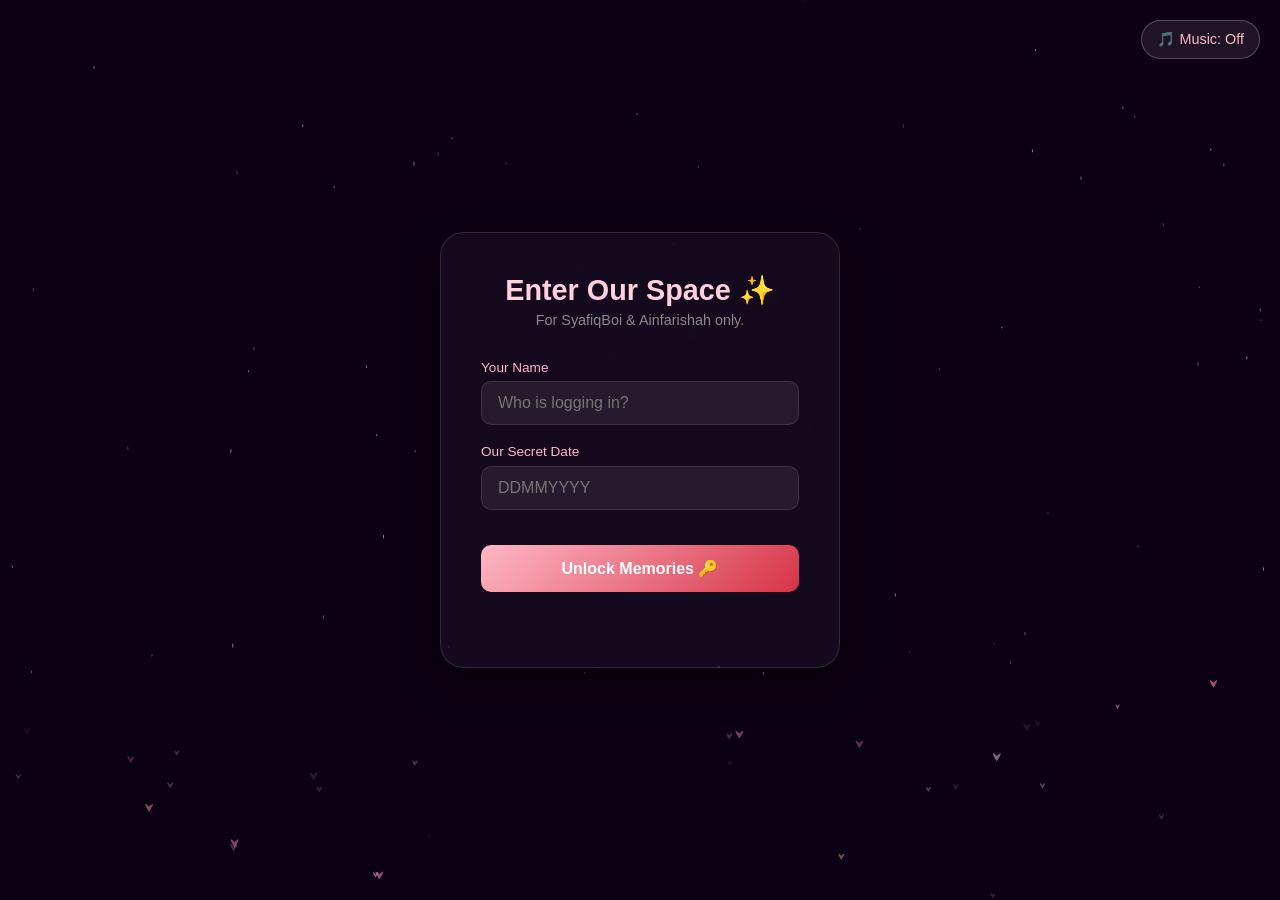
<file: index.html>
<!DOCTYPE html>
<html lang="en">
<head>
    <meta charset="UTF-8">
    <meta name="viewport" content="width=device-width, initial-scale=1.0">
    <title>Our Safe Space 🔒</title>
    <link rel="stylesheet" href="STYLE/style.css">
</head>
<body class="login-body">

        <button id="musicToggleBtn" onclick="toggleDashboardMusic()" style="position: fixed; top: 20px; right: 20px; z-index: 100000; background: rgba(255,255,255,0.08); border: 1px solid rgba(255,183,197,0.3); color: #ffb7c5; padding: 10px 15px; border-radius: 20px; font-size: 0.9rem; cursor: pointer; backdrop-filter: blur(8px);">🎵 Music: Off</button>
    <audio id="bgMusic" src="MUSIC/bgmusic.mp3" loop></audio>
  

    <canvas id="loveRainCanvas"></canvas>

    <div class="login-card">
        <h2>Enter Our Space ✨</h2>
        <p class="login-subtitle">For SyafiqBoi & Ainfarishah only.</p>
        
        <form id="loginForm">
            <div class="input-group">
                <label for="username">Your Name</label>
                <input type="text" id="username" placeholder="Who is logging in?" required autocomplete="off">
            </div>
            
            <div class="input-group">
                <label for="password">Our Secret Date</label>
                <input type="password" id="password" placeholder="DDMMYYYY" required>
            </div>
            
            <button type="submit" class="login-btn">Unlock Memories 🔑</button>
            <p id="errorMessage" class="error-msg"></p>
        </form>
    </div>

    <script src="SCRIPT/script.js" defer></script>
</body>
</html>
</file>
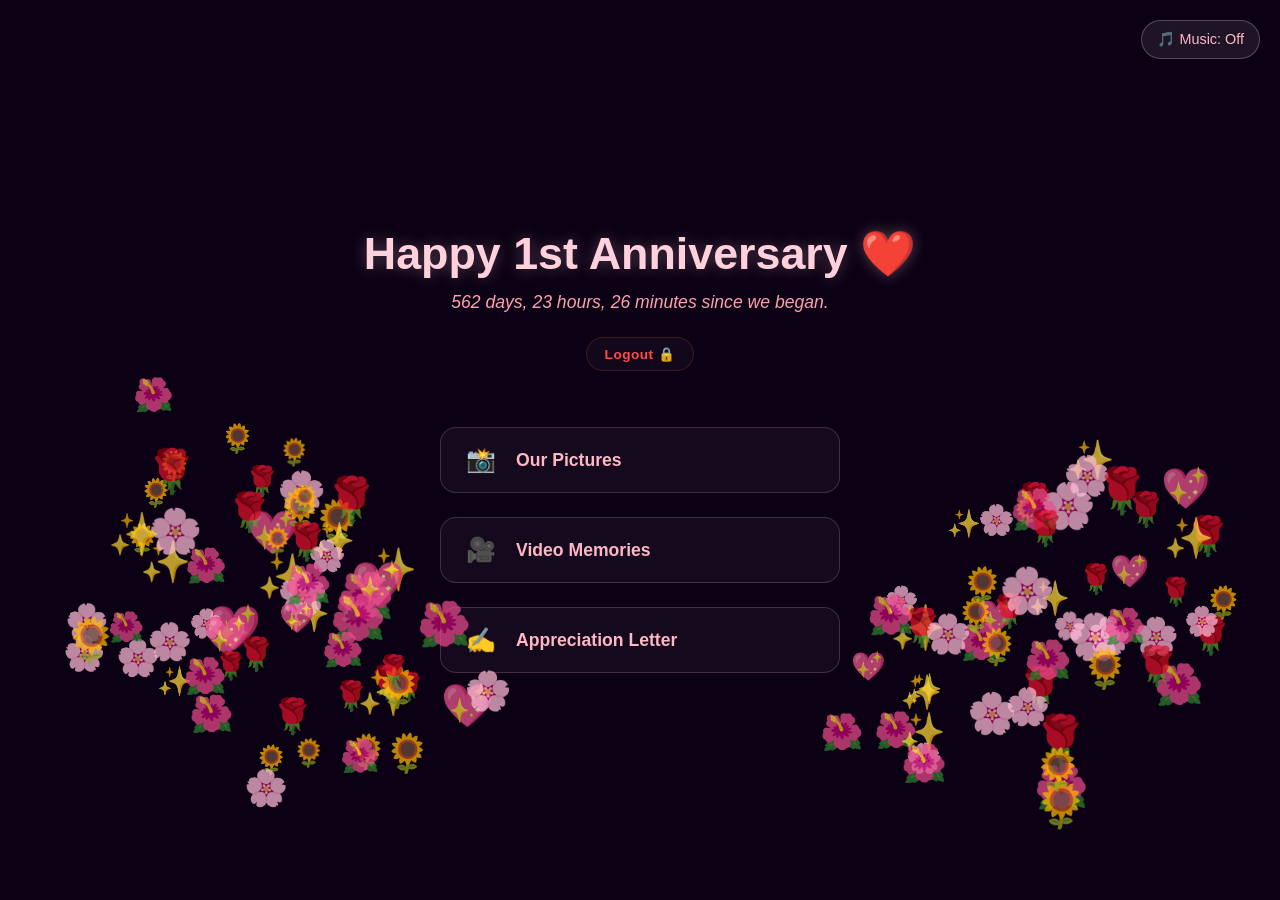
<file: dashboard.html>
<!DOCTYPE html>
<html lang="en">
<head>
    <meta charset="UTF-8">
    <meta name="viewport" content="width=device-width, initial-scale=1.0">
    <title>Our First Year - Dashboard</title>
    <link rel="stylesheet" href="STYLE/style.css">
    
</head>
<body>

<body>

 <button id="musicToggleBtn" onclick="toggleDashboardMusic()" style="position: fixed; top: 20px; right: 20px; z-index: 100000; background: rgba(255,255,255,0.08); border: 1px solid rgba(255,183,197,0.3); color: #ffb7c5; padding: 10px 15px; border-radius: 20px; font-size: 0.9rem; cursor: pointer; backdrop-filter: blur(8px);">🎵 Music: Off</button>
    <audio id="bgMusic" src="MUSIC/bgmusic.mp3" loop></audio>

    <canvas id="loveRainCanvas"></canvas>

<div class="video-bg-container">
    <video autoplay loop muted playsinline 
           id="bgVideo"
           preload="auto" 
           clear="true"
           onended="this.play()" 
           style="background: #0c0014;">
        <source src="VIDEO/BG.MOV" type="video/mp4">
    </video>
</div>

    <div class="content-overlay central-align">

        <header class="dashboard-header">
            <h1>Happy 1st Anniversary ❤️</h1>
            <p id="anniversaryCounter" class="counter">Loading our timeline...</p>
            
            <div class="logout-container">
                <a href="#" class="logout-btn" onclick="openLogoutModal(event)">
                    <span>Logout 🔒</span>
                </a>
            </div>
        </header> <nav class="dashboard-menu">
            <a href="pictures.html" class="menu-btn">
                <span class="btn-icon">📸</span>
                <span class="btn-text">Our Pictures</span>
            </a>

            <a href="memories.html" class="menu-btn">
                <span class="btn-icon">🎥</span>
                <span class="btn-text">Video Memories</span>
            </a>

            <a href="letter.html" class="menu-btn">
                <span class="btn-icon">✍️</span>
                <span class="btn-text">Appreciation Letter</span>
            </a>
        </nav>
        
    <div id="logoutModal" class="modal-overlay">
        <div class="modal-box">
            <h3>Happy Anniversary Sayang, will u love me forever? 🥺❤️</h3>
            <div class="modal-buttons">
                <a href="logout.html" class="modal-btn btn-yes" onclick="alert('Love youu !! ❤️');">Yes</a>
                <button onclick="openTrapModal()" class="modal-btn btn-no">No</button>
            </div>
        </div>
    </div>

    <div id="trapModal" class="modal-overlay">
        <div class="modal-box">
            <h3>Ehh mana boleh No! Pleaseee? 🥺👉👈❤️</h3>
            <div class="modal-buttons">
                <a href="logout.html" class="modal-btn btn-yes" style="padding: 12px 60px;" onclick="alert('Love youu !! ❤️');">Yes!</a>
            </div>
        </div>
    </div>

    <script src="SCRIPT/script.js?v=4" defer></script>

    <script src="SCRIPT/script.js?v=3" defer></script>
</body>
</html>
</file>
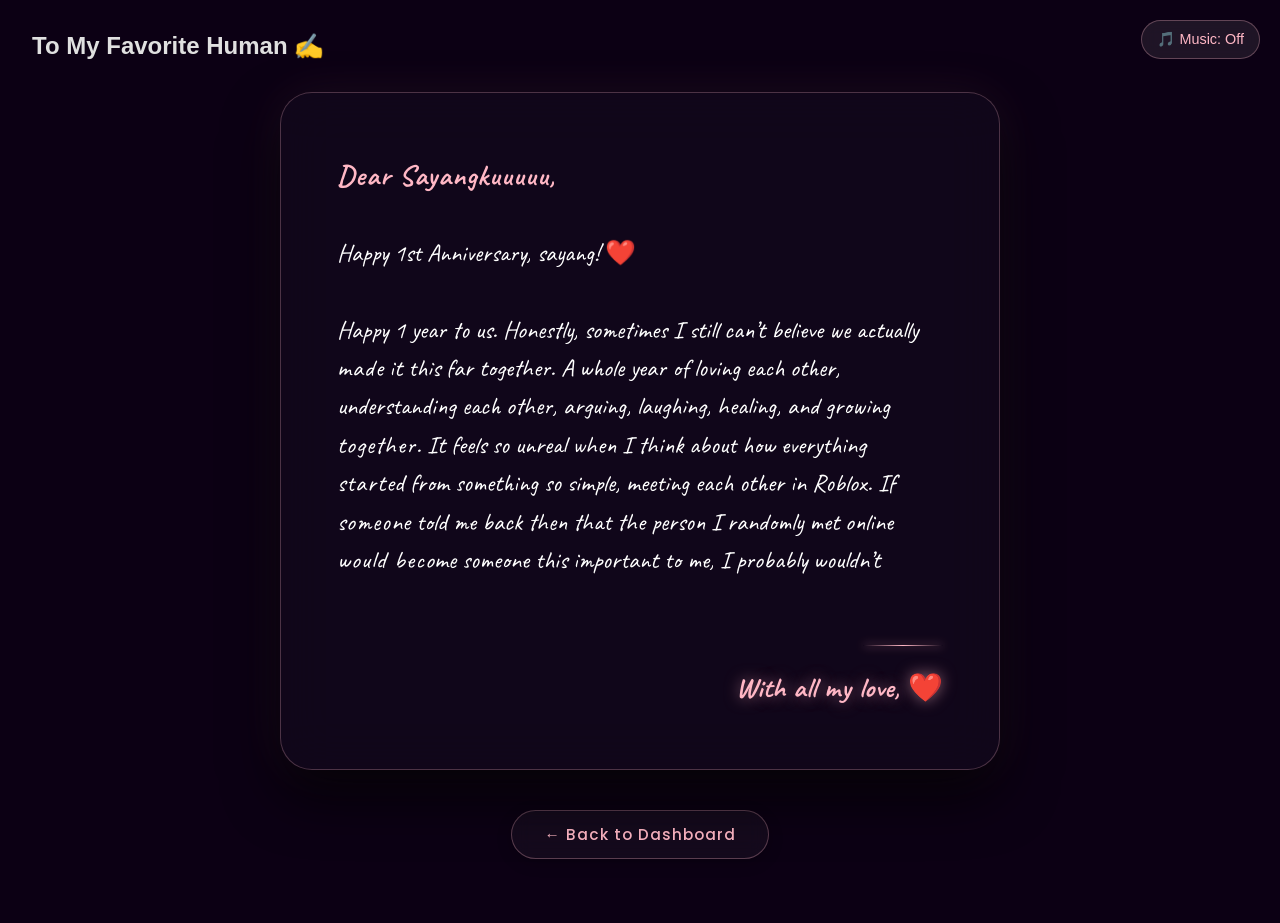
<file: letter.html>
<!DOCTYPE html>
<html lang="en">
<head>
    <meta charset="UTF-8">
    <meta name="viewport" content="width=device-width, initial-scale=1.0">
    <title>Our Letter - SyafiqBoi & Ainfarishah</title>
    <link rel="stylesheet" href="STYLE/style.css">
    <link rel="stylesheet" href="STYLE/letter.css">
</head>
<body>

 <button id="musicToggleBtn" onclick="toggleDashboardMusic()" style="position: fixed; top: 20px; right: 20px; z-index: 100000; background: rgba(255,255,255,0.08); border: 1px solid rgba(255,183,197,0.3); color: #ffb7c5; padding: 10px 15px; border-radius: 20px; font-size: 0.9rem; cursor: pointer; backdrop-filter: blur(8px);">🎵 Music: Off</button>
    <audio id="bgMusic" src="MUSIC/bgmusic.mp3" loop></audio>

    <canvas id="loveRainCanvas"></canvas>

<div class="video-bg-container">
    <video autoplay loop muted playsinline 
           id="bgVideo"
           preload="auto" 
           clear="true"
           onended="this.play()" 
           style="background: #0c0014;">
        <source src="VIDEO/BG.MOV" type="video/mp4">
    </video>
</div>
    <div class="content-overlay">
        <div class="page-container section">
            <h2>To My Favorite Human ✍️</h2>
            
            <div class="letter-paper">
                <div class="paper-lines">
                    <div class="letter-content">Dear Sayangkuuuuu,

Happy 1st Anniversary, sayang! ❤️

Happy 1 year to us. Honestly, sometimes I still can’t believe we actually made it this far together. A whole year of loving each other, understanding each other, arguing, laughing, healing, and growing together. It feels so unreal when I think about how everything started from something so simple, meeting each other in Roblox. If someone told me back then that the person I randomly met online would become someone this important to me, I probably wouldn’t believe it. But here we are now, one year later, and I’m still choosing you every single day.

Approaching you was honestly one of the best decisions I’ve ever made in my life. I never regretted loving you, not even once. Thank you so much for entering my life and staying in it. You probably don’t fully realize how much your presence changed me and helped me during moments where I felt so mentally and emotionally exhausted with myself. Before I met you, I was struggling quietly in many ways, and life felt so heavy sometimes. But meeting you felt like Allah was giving me another reason to smile again. You brought comfort into my life in ways I can never explain properly with words.

Thank you for loving me even when I was difficult to understand. Thank you for being patient with me during my overthinking moments, my mood swings, and the times where I couldn’t express myself properly. I know I’m not always easy to handle, and I know I still have many flaws and weaknesses that I need to improve on. But ever since I met you, I genuinely started wanting to become a better person, not because you forced me to, but because your love made me realize that I wanted to grow for us.

Being with you taught me so many things about relationships that I never truly understood before. You taught me that love is not only about sweet moments, but also about patience, effort, communication, understanding, and choosing each other even after misunderstandings happen. Through every argument and every hard moment, thank you for not walking away from me. Thank you for staying when things became difficult instead of giving up on us.

I know there were times where I hurt you unintentionally, repeated mistakes, or failed to express my feelings properly. For all of that, I’m truly sorry. I’m still learning every single day. I’m human too, and sometimes I make mistakes without realizing it immediately, but please believe me when I say that I never stop trying to become better for you and for this relationship. Every mistake taught me something, and every difficult moment made me love and appreciate you even more.

Thank you for every single thing you did for me this past year, even the smallest things that you probably think I forgot about. Thank you for every late-night conversation, every random joke, every rage baited I get till I cried I don't know mannn STAPH IT IM GONNA GET CRAZY!

Thank you for making me feel loved in ways I never experienced before. Thank you for making me feel safe, appreciated, and cared for. Thank you for accepting me for who I am, even when I was still learning how to accept myself. You became such an important part of my life, my daily routine, my comfort person, and honestly one of my happiest places.

No relationship is perfect, and ours isn’t either, but despite everything we went through, I still wouldn’t trade what we have for anything else. Every memory with you became something precious to me. Even our small moments together became memories I hold close to my heart. I really hope that this is only the beginning for us and that we’ll continue making more memories, celebrating more anniversaries, and growing together for a long time.

I don’t know what the future holds for us, but one thing I know for sure is that meeting you was one of the most beautiful things that ever happened to me. Thank you for loving me through every version of myself this past year.

Happy 1st anniversary again, sayang. Thank you for being my happiness, my comfort, and one of the best things Allah has ever given me.

Get well soon and I hope we can meet in person after you finish national service.

I love you endlessly, always and forever 🤍



Yours forever and always,
Picaa</div>
                    
                    <div class="letter-signature">With all my love, ❤️</div>
                </div>
            </div>

            <div class="back-container">
                <a href="dashboard.html" class="back-btn">← Back to Dashboard</a>
            </div>
        </div>
    </div>

    <script src="SCRIPT/script.js" defer></script>
</body>
</html>
</file>
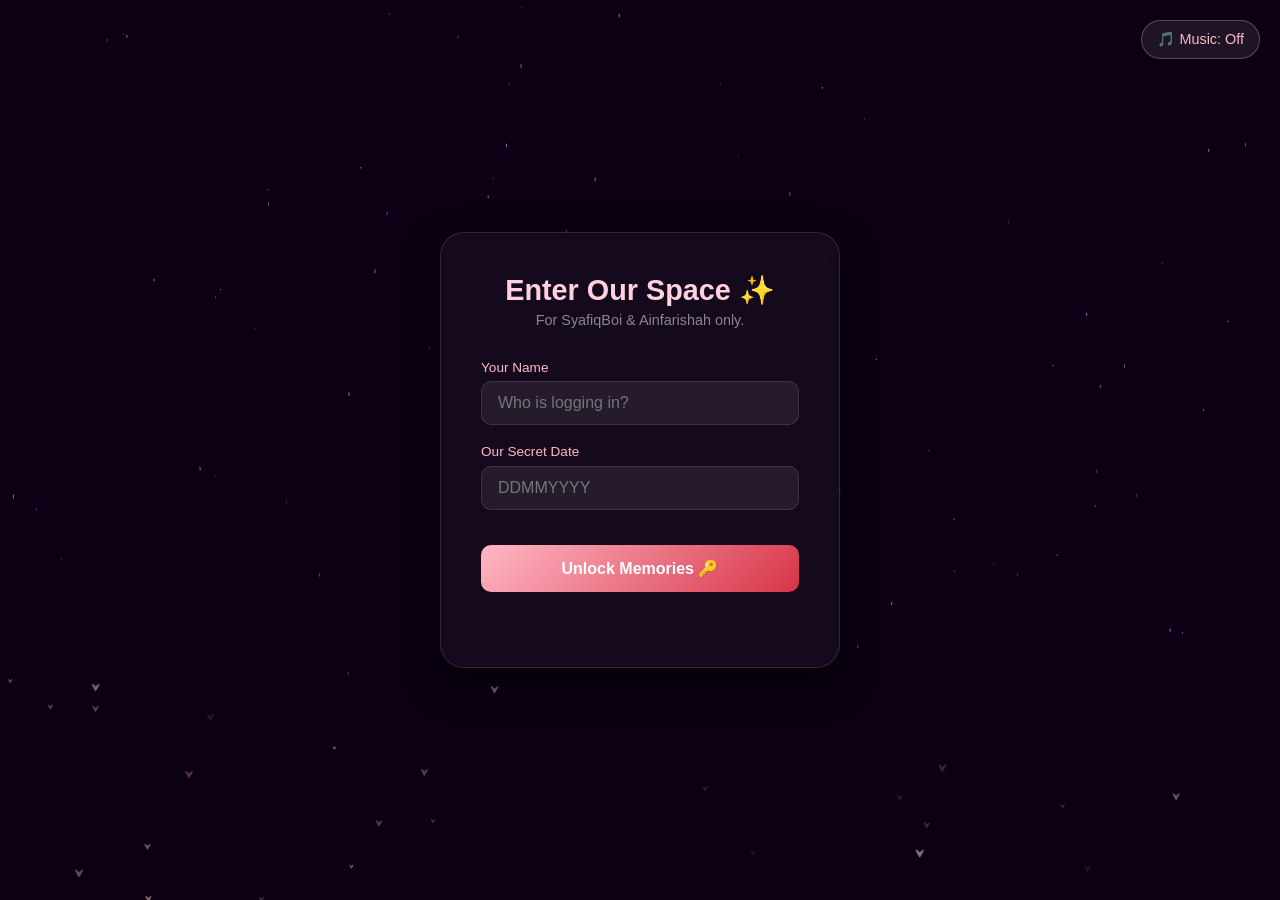
<file: logout.html>
<!DOCTYPE html>
<html lang="en">
<head>
    <meta charset="UTF-8">
    <title>Logging Out...</title>
</head>
<body>
    <script>
        // 1. Instantly wipe out any saved session data
        localStorage.clear();
        sessionStorage.clear();

        // 2. Immediately bounce back to the login screen
        window.location.href = "index.html";
    </script>
</body>
</html>
</file>
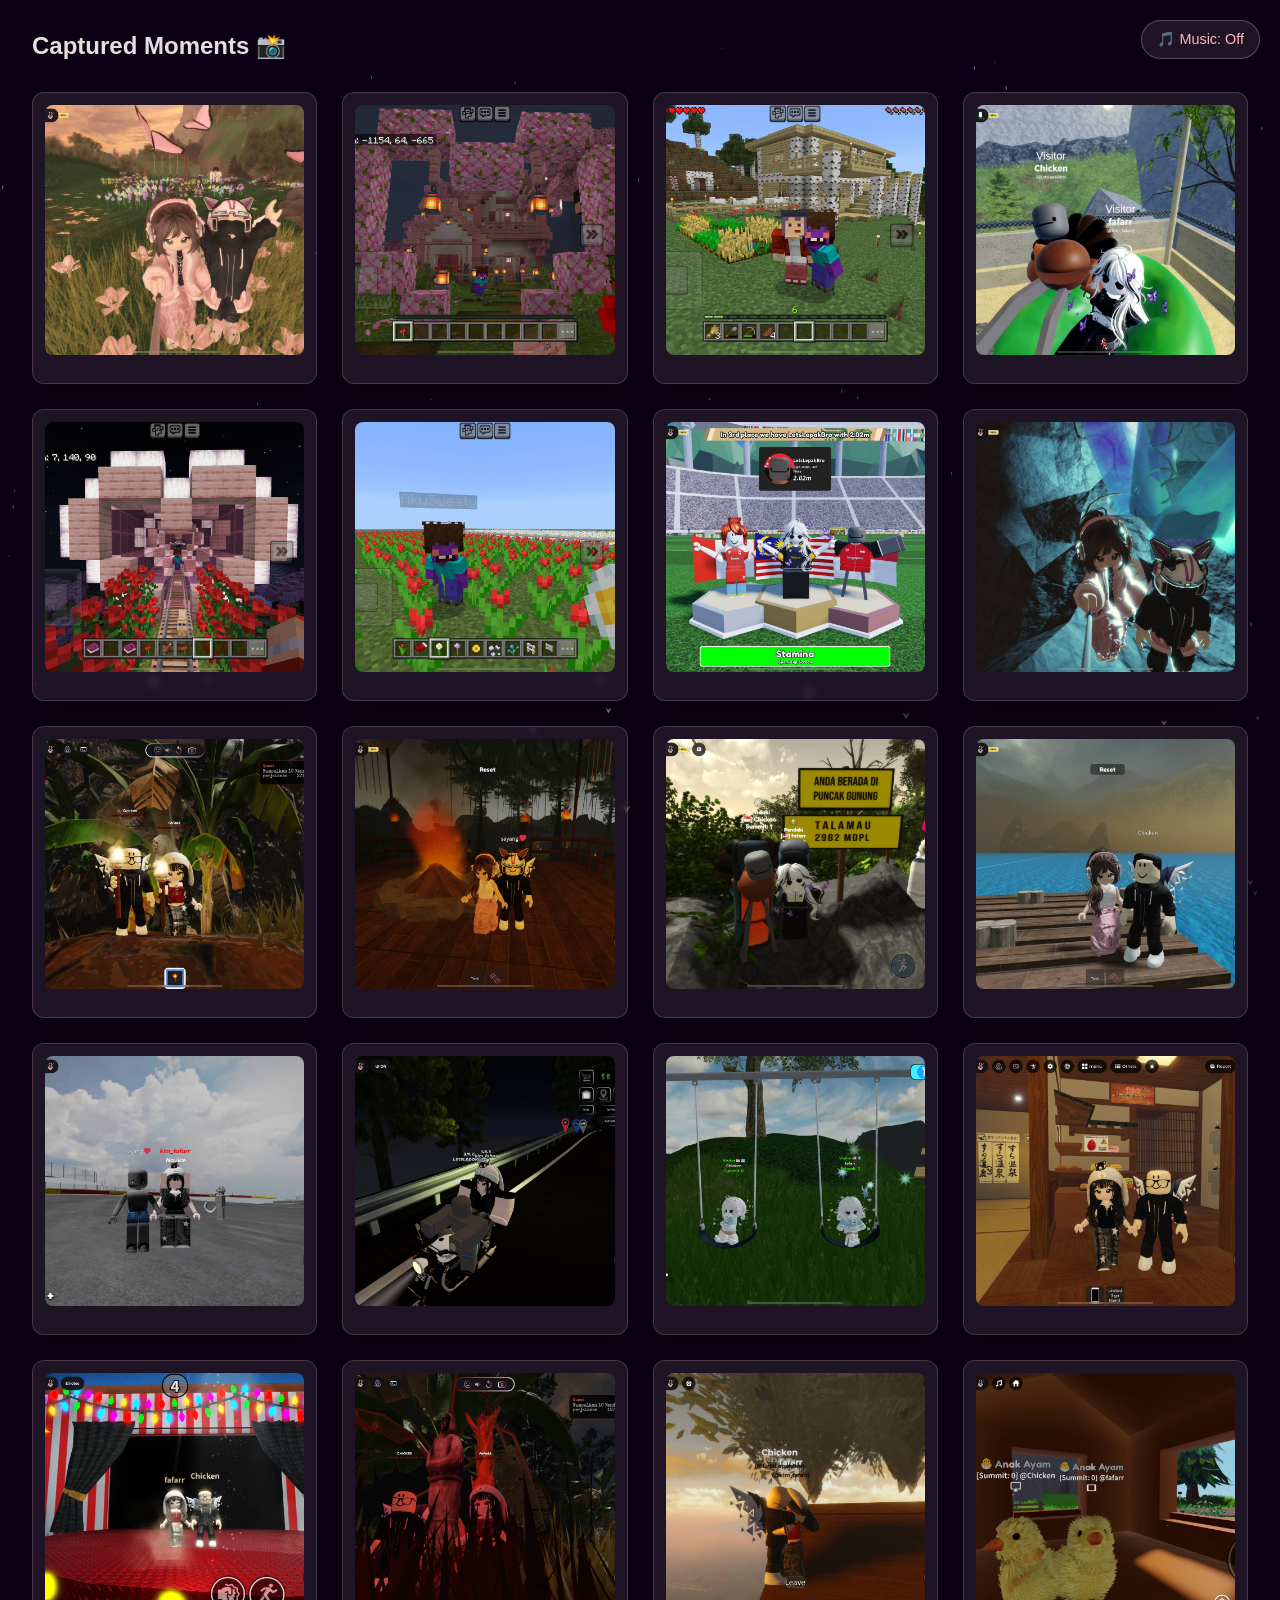
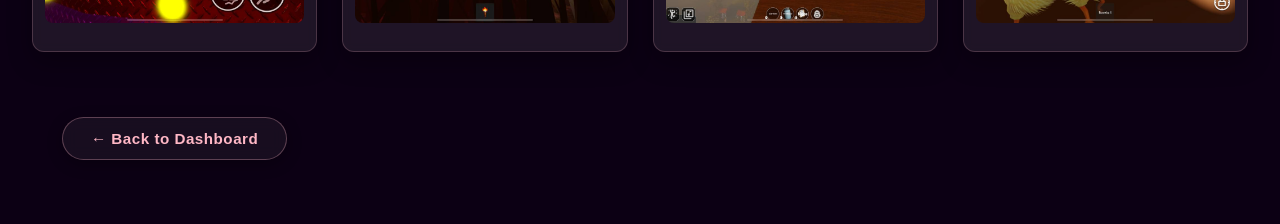
<file: pictures.html>
<!DOCTYPE html>
<html lang="en">
<head>
    <meta charset="UTF-8">
    <meta name="viewport" content="width=device-width, initial-scale=1.0">
    <title>Our Pictures - SyafiqBoi & Ainfarishah</title>
    <link rel="stylesheet" href="STYLE/style.css">
    <link rel="stylesheet" href="STYLE/pictures.css">
</head>
<body>
    
    <button id="musicToggleBtn" onclick="toggleDashboardMusic()" style="position: fixed; top: 20px; right: 20px; z-index: 100000; background: rgba(255,255,255,0.08); border: 1px solid rgba(255,183,197,0.3); color: #ffb7c5; padding: 10px 15px; border-radius: 20px; font-size: 0.9rem; cursor: pointer; backdrop-filter: blur(8px);">🎵 Music: Off</button>
    <audio id="bgMusic" src="MUSIC/bgmusic.mp3" loop></audio>
    <canvas id="loveRainCanvas"></canvas>

    
 


    <div class="content-overlay">
        <div class="page-container section">
            <h2>Captured Moments 📸</h2>
            
            <div class="photo-grid">
                <div class="polaroid">
                    <img src="IMAGE/1.jpg" alt="Memory 1">
                </div>

                <div class="polaroid">
                    <img src="IMAGE/2.jpg" alt="Memory 2">
                    
                </div>

                <div class="polaroid">
                    <img src="IMAGE/3.jpg" alt="Memory 3">
                </div>

                <div class="polaroid">
                    <img src="IMAGE/4.jpg" alt="Memory 4">             
            </div>

                 <div class="polaroid">
                    <img src="IMAGE/5.jpg" alt="Memory 5">
                </div>

                <div class="polaroid">
                    <img src="IMAGE/6.jpg" alt="Memory 6">
                </div>

                <div class="polaroid">
                    <img src="IMAGE/7.jpg" alt="Memory 7">
                </div>

                <div class="polaroid">
                    <img src="IMAGE/8.jpg" alt="Memory 8">      
        </div>  

                 <div class="polaroid">
                    <img src="IMAGE/9.jpg" alt="Memory 9">
                </div>

                <div class="polaroid">
                    <img src="IMAGE/10.jpg" alt="Memory 10">
                </div>


                <div class="polaroid">
                    <img src="IMAGE/11.jpg" alt="Memory 11">
                </div>


                <div class="polaroid">
                    <img src="IMAGE/12.jpg" alt="Memory 12">
                </div>

                    <div class="polaroid">
                        <img src="IMAGE/13.jpg" alt="Memory 13">
                    </div>

                    <div class="polaroid">
                        <img src="IMAGE/14.jpg" alt="Memory 14">
                    </div>

                    <div class="polaroid">
                        <img src="IMAGE/15.jpg" alt="Memory 15">
                    </div>

                    <div class="polaroid">
                        <img src="IMAGE/17.jpg" alt="Memory 17">
                    </div>

                    <div class="polaroid">
                        <img src="IMAGE/18.jpg" alt="Memory 18">
                    </div>

                    <div class="polaroid">
                        <img src="IMAGE/19.jpg" alt="Memory 19">
                    </div>

                    <div class="polaroid">
                        <img src="IMAGE/20.jpg" alt="Memory 20">
                    </div>

                    <div class="polaroid">
                        <img src="IMAGE/21.jpg" alt="Memory 21">
                    </div> 



            <div class="back-container">
                <a href="dashboard.html" class="back-btn">← Back to Dashboard</a>
            </div>
        </div>
    </div>

    <script src="SCRIPT/script.js?v=99" defer></script>
</body>
</html>
</file>
<file: STYLE/style.css>
/* --- RESET & BASIC STYLES --- */
* {
    margin: 0;
    padding: 0;
    box-sizing: border-box;
}

body {
    background-color: #0c0014; /* Deep night sky */
    color: #e0e0e0;
    font-family: 'Segoe UI', Tahoma, Geneva, Verdana, sans-serif;
    /* FIX: Allows vertical scrolling safely on phones while preventing horizontal clipping */
    overflow-x: hidden; 
    overflow-y: auto;
    min-height: 100vh;
    width: 100vw;
}

/* --- THE CANVAS (LOVE RAIN) --- */
#loveRainCanvas {
    position: fixed;
    top: 0;
    left: 0;
    width: 100vw;
    height: 100vh;
    z-index: 1;
    display: block;
    pointer-events: none; /* FIX: Prevents canvas from blocking clicks on buttons underneath it */
}

/* --- LOGIN CONTAINER STYLES --- */
.login-body {
    display: flex;
    justify-content: center;
    align-items: center;
    min-height: 100vh; /* FIX: Ensures it centers the card perfectly even without fixed body heights */
}

.login-card {
    position: relative;
    z-index: 10;
    background: rgba(255, 255, 255, 0.04);
    border: 1px solid rgba(255, 183, 197, 0.15);
    backdrop-filter: blur(12px);
    -webkit-backdrop-filter: blur(12px); /* FIX: Added Safari mobile support */
    padding: 2.5rem;
    border-radius: 24px;
    width: 90%;
    max-width: 400px;
    box-shadow: 0 15px 35px rgba(0, 0, 0, 0.6);
    text-align: center;
}

.login-card h2 {
    color: #ffd1dc;
    font-size: 1.8rem;
    margin-bottom: 0.3rem;
}

.login-subtitle {
    color: #888;
    font-size: 0.9rem;
    margin-bottom: 2rem;
}

.input-group {
    text-align: left;
    margin-bottom: 1.2rem;
}

.input-group label {
    display: block;
    font-size: 0.85rem;
    color: #ffb7c5;
    margin-bottom: 0.4rem;
    font-weight: 500;
}

.input-group input {
    width: 100%;
    padding: 12px 16px;
    background: rgba(255, 255, 255, 0.07);
    border: 1px solid rgba(255, 255, 255, 0.1);
    border-radius: 10px;
    color: #fff;
    font-size: 1rem;
    outline: none;
    transition: all 0.3s ease;
}

.input-group input:focus {
    border-color: #ffb7c5;
    background: rgba(255, 255, 255, 0.12);
    box-shadow: 0 0 10px rgba(255, 183, 197, 0.2);
}

.login-btn {
    width: 100%;
    padding: 14px;
    background: linear-gradient(135deg, #ffb7c5, #d63447);
    border: none;
    border-radius: 10px;
    color: white;
    font-size: 1rem;
    font-weight: 600;
    cursor: pointer;
    margin-top: 1rem;
    transition: transform 0.2s ease, opacity 0.2s ease, box-shadow 0.2s ease;
}

.login-btn:hover {
    transform: translateY(-2px);
    box-shadow: 0 5px 15px rgba(214, 52, 47, 0.4);
}

.error-msg {
    color: #ff4a4a;
    font-size: 0.85rem;
    margin-top: 1rem;
    min-height: 1.2rem;
}

/* --- DASHBOARD STYLES --- */
.content-overlay {
    position: relative;
    z-index: 2;
    width: 100vw;
    min-height: 100vh; /* FIX: Changed from height: 100vh to allow scaling content */
    padding: 2rem;
    display: flex;
    flex-direction: column;
    box-sizing: border-box;
}

/* FIX: Fully implemented layout system to force dashboard centering */
.central-align {
    display: flex;
    flex-direction: column;
    justify-content: center;
    align-items: center;
    text-align: center;
}

.dashboard-header {
    text-align: center;
    margin-bottom: 3.5rem;
}

.dashboard-header h1 {
    font-size: 2.8rem;
    color: #ffd1dc;
    margin-bottom: 0.8rem;
    text-shadow: 0 0 15px rgba(255, 209, 220, 0.3);
}

.counter {
    font-size: 1.1rem;
    font-style: italic;
    color: #ff9fb1;
}

.dashboard-menu {
    display: flex;
    flex-direction: column;
    gap: 1.5rem;
    width: 100%;
    max-width: 400px;
}

.menu-btn {
    display: flex;
    align-items: center;
    gap: 20px;
    background: rgba(255, 255, 255, 0.04);
    border: 1px solid rgba(255, 183, 197, 0.2);
    color: #ffb7c5;
    text-decoration: none;
    padding: 18px 25px;
    border-radius: 16px;
    font-size: 1.1rem;
    font-weight: 600;
    backdrop-filter: blur(8px);
    -webkit-backdrop-filter: blur(8px); /* FIX: Added Safari mobile support */
    transition: all 0.3s ease;
}

.menu-btn:hover {
    background: rgba(255, 183, 197, 0.15);
    color: #ffd1dc;
    border-color: #ffd1dc;
    transform: translateY(-3px);
    box-shadow: 0 5px 15px rgba(255, 183, 197, 0.1);
}

.btn-icon { 
    font-size: 1.5rem; 
}

/* --- LOGOUT BUTTON DESIGN --- */
.logout-container {
    margin-top: 1.5rem;
    display: flex;
    justify-content: center;
}

.logout-btn {
    display: inline-flex;
    align-items: center;
    background: rgba(255, 255, 255, 0.03);
    color: #ff4a4a; /* Translucent reddish tint for safety action */
    border: 1px solid rgba(255, 74, 74, 0.2);
    text-decoration: none;
    padding: 8px 18px;
    border-radius: 20px;
    font-size: 0.85rem;
    font-weight: 600;
    letter-spacing: 0.5px;
    backdrop-filter: blur(4px);
    -webkit-backdrop-filter: blur(4px); /* FIX: Added Safari mobile support */
    transition: all 0.3s ease;
}

.logout-btn:hover {
    background: rgba(255, 74, 74, 0.15);
    color: #ff6b6b;
    border-color: #ff6b6b;
    transform: translateY(-1px);
    box-shadow: 0 4px 12px rgba(255, 74, 74, 0.15);
}

/* --- CUSTOM YES/NO POP-UP BOX --- */
.modal-overlay {
    position: fixed;
    top: 0;
    left: 0;
    width: 100vw;
    height: 100vh;
    background: rgba(12, 0, 20, 0.6); /* Translucent midnight tint */
    backdrop-filter: blur(8px);
    -webkit-backdrop-filter: blur(8px);
    z-index: 9999; /* Forces it over absolutely everything */
    display: flex;
    justify-content: center;
    align-items: center;
    opacity: 0;
    pointer-events: none;
    transition: opacity 0.3s ease;
}

/* Class applied by JavaScript to fade the window into view */
.modal-overlay.active {
    opacity: 1;
    pointer-events: auto;
}

.modal-box {
    background: rgba(255, 255, 255, 0.05);
    border: 1px solid rgba(255, 183, 197, 0.2);
    padding: 2.5rem;
    border-radius: 20px;
    max-width: 420px;
    width: 90%;
    text-align: center;
    box-shadow: 0 20px 50px rgba(0, 0, 0, 0.7);
    transform: scale(0.9);
    transition: transform 0.3s ease;
}

.modal-overlay.active .modal-box {
    transform: scale(1);
}

.modal-box h3 {
    color: #ffd1dc;
    font-size: 1.25rem;
    line-height: 1.6;
    margin-bottom: 2rem;
    font-weight: 600;
}

.modal-buttons {
    display: flex;
    gap: 1.2rem;
    justify-content: center;
}

.modal-btn {
    padding: 12px 35px;
    border-radius: 25px;
    font-size: 1rem;
    font-weight: 600;
    cursor: pointer;
    text-decoration: none;
    transition: all 0.2s ease;
    outline: none;
}

/* Beautiful Pink "Yes" button */
.btn-yes {
    background: linear-gradient(135deg, #ffb7c5, #d63447);
    color: white;
    border: none;
    box-shadow: 0 4px 15px rgba(214, 52, 71, 0.3);
}

.btn-yes:hover {
    transform: translateY(-2px);
    box-shadow: 0 6px 20px rgba(214, 52, 71, 0.5);
}

/* Translucent Silver "No" button */
.btn-no {
    background: rgba(255, 255, 255, 0.08);
    color: #aaa;
    border: 1px solid rgba(255, 255, 255, 0.1);
}

.btn-no:hover {
    background: rgba(255, 255, 255, 0.15);
    color: #fff;
    border-color: rgba(255, 255, 255, 0.2);
}

/* --- LOW OPACITY BACKGROUND VIDEO LOOP --- */
.video-bg-container {
    position: fixed;
    top: 0;
    left: 0;
    width: 100vw;
    height: 100vh;
    z-index: 1;
    overflow: hidden;
    background-color: #0c0014; /* Fallback night sky color */
}

.video-bg-container video {
    width: 100%;
    height: 100%;
    object-fit: cover;
    position: absolute;
    top: 50%;
    left: 50%;
    transform: translate(-50%, -50%);
    opacity: 0.12; 
    pointer-events: none;
    
    /* PERFORMANCE ENHANCEMENTS: */
    backface-visibility: hidden;
    -webkit-backface-visibility: hidden;
    transform: translate(-50%, -50%) translateZ(0); /* Forces GPU activation */
    will-change: transform;
    image-rendering: optimizeSpeed;
}
</file>
<file: STYLE/letter.css>
@import url('https://fonts.googleapis.com/css2?family=Caveat:wght@500;700&family=Poppins:wght@300;400;600&display=swap');

/* --- MAIN PAGE HEADER POSITIONING --- */
.page-container section h2 {
    font-family: 'Poppins', sans-serif;
    color: #ffd1dc;
    font-size: 2.4rem;
    margin-bottom: 2rem;
    text-shadow: 0 0 20px rgba(255, 183, 197, 0.4);
    font-weight: 600;
    text-align: center;
}

/* --- THE MAIN CARD: NEON GLASSMORPHISM --- */
.letter-paper {
    background: rgba(20, 10, 30, 0.6); /* Darker backdrop to make text pop instantly */
    border: 1px solid rgba(255, 183, 197, 0.25);
    backdrop-filter: blur(25px);
    -webkit-backdrop-filter: blur(25px);
    
    padding: 4rem 3.5rem;
    border-radius: 32px; /* Smoother, rounder premium look */
    width: 95%;
    max-width: 720px;
    margin: 2rem auto;
    position: relative;
    z-index: 10;
    box-sizing: border-box;
    
    /* Layered drop shadows with a subtle pink ambient glow underneath */
    box-shadow: 
        0 25px 55px rgba(0, 0, 0, 0.75),
        0 0 50px rgba(255, 183, 197, 0.08);
}

/* --- DESIGN FIX: LAYOUT STRUCTURE SHAPING --- */
.paper-lines {
    background-image: none !important;
    display: flex;
    flex-direction: column;
}

/* CUSTOM INTRO SHAPING (Pops the opening greeting out) */
.letter-content::first-line {
    font-size: 1.8rem;
    font-weight: 700;
    color: #ffb7c5;
    letter-spacing: 1px;
}

/* --- TYPOGRAPHY UPGRADE --- */
.letter-content {
    color: #ffffff;
    font-size: 1.55rem;
    line-height: 2.4rem; /* Added air between sentences so it reads beautifully */
    text-align: left;
    max-height: 48vh;
    overflow-y: auto;
    padding-right: 25px;
    font-family: 'Caveat', cursive;
    white-space: pre-line;
}

/* Clean, organic block separation for each unique paragraph milestone */
.letter-content p {
    margin: 0 0 2.2rem 0;
    position: relative;
    text-shadow: 0 2px 4px rgba(0,0,0,0.4);
}

/* --- GLOWING ROMANTIC DIVIDER LINE --- */
/* This adds a glowing accent bar right above your signature to visually finish the layout */
.letter-signature::before {
    content: '';
    display: block;
    width: 80px;
    height: 1px;
    background: linear-gradient(90deg, transparent, #ffb7c5, transparent);
    margin-left: auto;
    margin-bottom: 1.5rem;
    box-shadow: 0 0 10px rgba(255, 183, 197, 0.8);
}

/* --- SIGNATURE REPOSITIONING --- */
.letter-signature {
    margin-top: 3.5rem;
    text-align: right;
    color: #ffb7c5;
    font-size: 1.75rem;
    font-family: 'Caveat', cursive;
    font-weight: 700;
    text-shadow: 0 0 15px rgba(255, 183, 197, 0.5);
    letter-spacing: 0.5px;
}

/* --- GLOWING PINK SCROLLBAR ENGINE --- */
.letter-content::-webkit-scrollbar {
    width: 6px;
}
.letter-content::-webkit-scrollbar-track {
    background: rgba(255, 255, 255, 0.03);
    border-radius: 20px;
}
.letter-content::-webkit-scrollbar-thumb {
    background: linear-gradient(#ffb7c5, #ffd1dc);
    border-radius: 20px;
    box-shadow: 0 0 10px rgba(255, 183, 197, 0.5);
}

/* --- BACK TO DASHBOARD NAVIGATION BUTTON --- */
.back-container {
    display: flex;
    justify-content: center;
    margin-top: 2.5rem;
    margin-bottom: 2rem;
    width: 100%;
}

.back-btn {
    display: inline-block;
    background: rgba(255, 255, 255, 0.04) !important;
    color: #ffb7c5 !important;
    border: 1px solid rgba(255, 183, 197, 0.3) !important;
    text-decoration: none !important;
    padding: 12px 32px !important;
    border-radius: 50px !important;
    font-family: 'Poppins', sans-serif;
    font-size: 0.95rem;
    font-weight: 500;
    letter-spacing: 1px;
    backdrop-filter: blur(10px);
    transition: all 0.3s cubic-bezier(0.4, 0, 0.2, 1) !important;
    box-shadow: 0 4px 15px rgba(0, 0, 0, 0.2);
}

.back-btn:hover {
    color: #ffffff !important;
    border-color: #ffd1dc !important;
    background: rgba(255, 183, 197, 0.2) !important;
    transform: translateY(-2px);
    box-shadow: 0 8px 25px rgba(255, 183, 197, 0.3);
}
</file>
<file: STYLE/pictures.css>
/* Extra styling just for the pictures page grid */
.photo-grid {
    display: grid;
    grid-template-columns: repeat(auto-fit, minmax(240px, 1fr));
    gap: 25px;
    margin-top: 2rem;
}

.polaroid {
    background: rgba(255, 255, 255, 0.08);
    border: 1px solid rgba(255, 183, 197, 0.2);
    padding: 12px 12px 24px 12px;
    border-radius: 12px;
    box-shadow: 0 10px 25px rgba(0, 0, 0, 0.3);
    transition: transform 0.3s ease, border-color 0.3s ease;
    backdrop-filter: blur(5px);
}

.polaroid:hover {
    transform: scale(1.03) translateY(-5px);
    border-color: #ffd1dc;
}

.polaroid img {
    width: 100%;
    height: 250px;
    object-fit: cover;
    border-radius: 8px;
}

.polaroid p {
    text-align: center;
    margin-top: 15px;
    font-family: 'Courier New', Courier, monospace;
    color: #ffb7c5;
    font-size: 0.95rem;
}

.back-container {
    display: flex;
    justify-content: center;
    margin-top: 2.5rem;
    margin-bottom: 2rem;
    width: 100%;
}

.back-btn {
    display: inline-block;
    background: rgba(255, 255, 255, 0.05) !important;
    color: #ffb7c5 !important; /* Beautiful anniversary pink instead of default purple link */
    border: 1px solid rgba(255, 183, 197, 0.3) !important;
    text-decoration: none !important; /* Removes the ugly default underline */
    padding: 12px 28px !important;
    border-radius: 30px !important; /* Makes it a pill-shaped button */
    font-size: 0.95rem !important;
    font-weight: 600;
    letter-spacing: 0.5px;
    backdrop-filter: blur(8px);
    transition: all 0.3s ease !important;
    box-shadow: 0 4px 15px rgba(0, 0, 0, 0.3);
}

.back-btn:hover {
    color: #ffd1dc !important;
    border-color: #ffd1dc !important;
    background: rgba(255, 183, 197, 0.2) !important;
    transform: translateY(-2px);
    box-shadow: 0 6px 20px rgba(255, 183, 197, 0.2);
}
</file>
